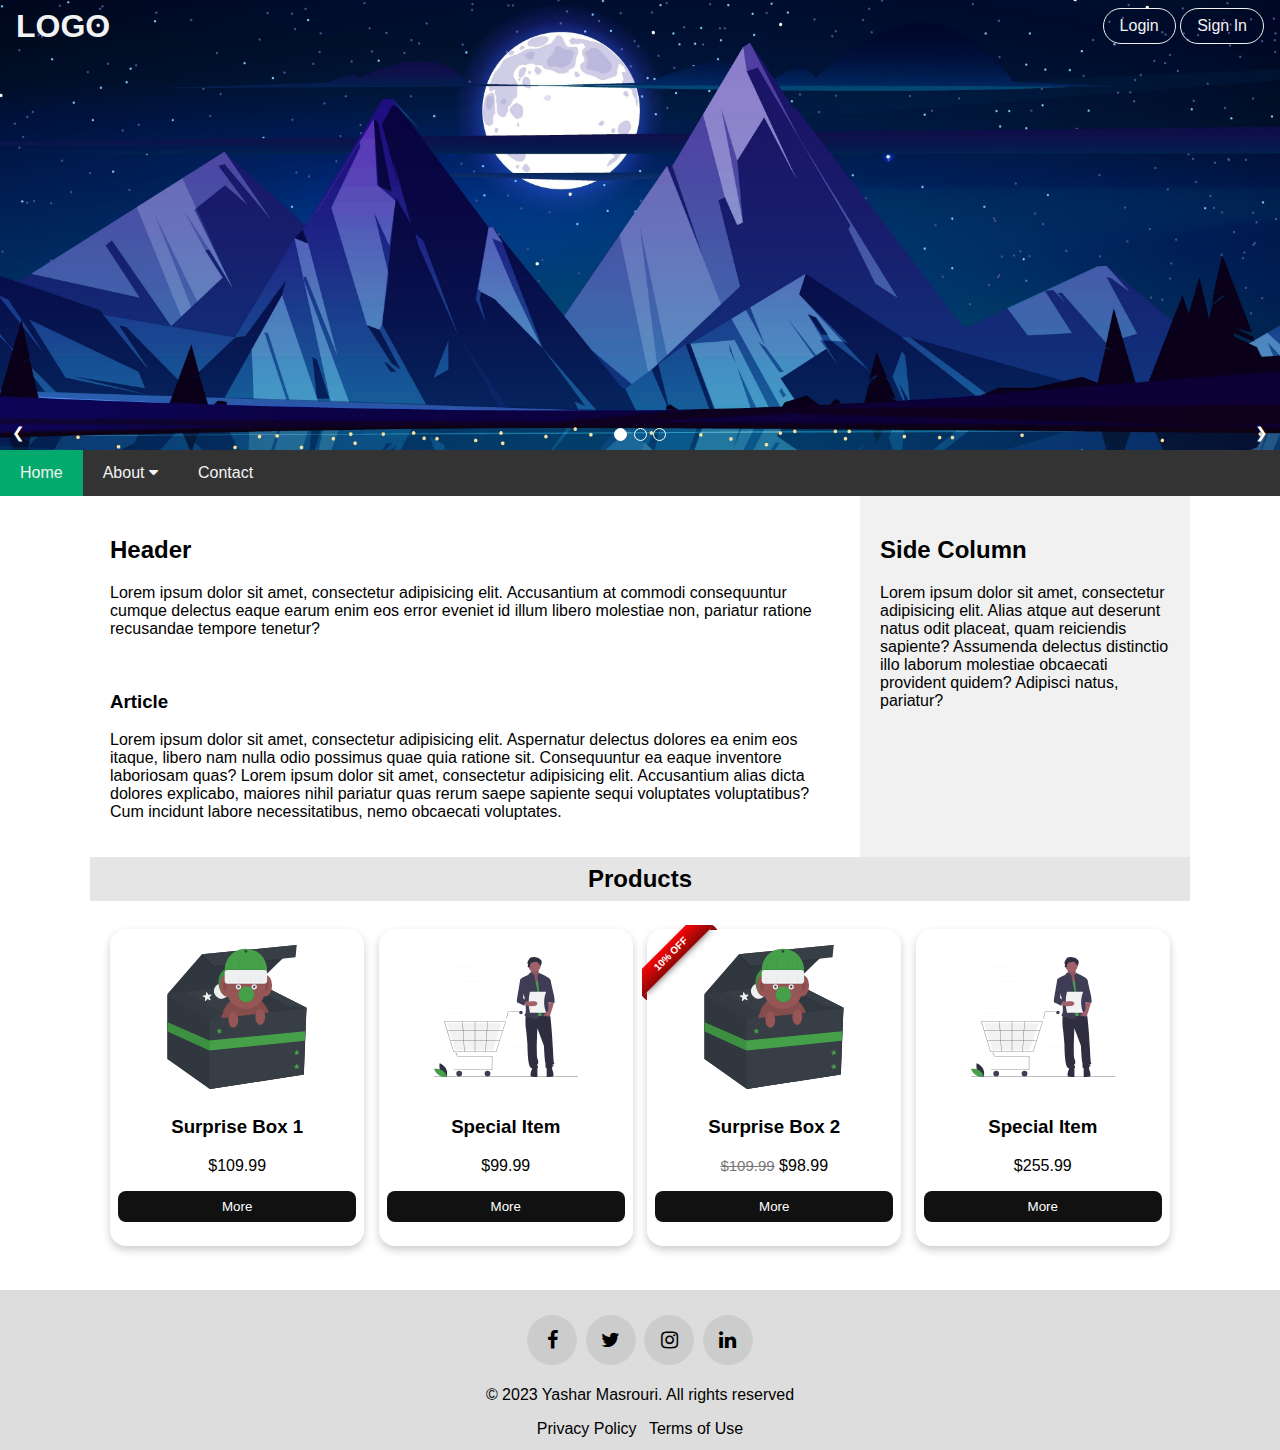
<file: index.html>
<!DOCTYPE html>
<html lang="en">
<head>
    <title>Home</title>
    <meta charset="UTF-8">
    <meta name="viewport" content="width=device-width, initial-scale=1">
    <link rel="stylesheet" href="main.css">
    <link rel="stylesheet" href="./styles/home.css">
    <link rel="stylesheet" href="https://cdnjs.cloudflare.com/ajax/libs/font-awesome/4.7.0/css/font-awesome.min.css">
    <script src="./scripts/main.js"></script>

</head>
<body class="preload">

<div class="backdrop" id="backdrop" onclick="closeBackdrop()">
    <div class="form-card" onclick="event.stopPropagation()">
        <label class="form-card-close-btn" onclick="closeBackdrop()"><i class="fa fa-close"></i></label>
        <div class="form-card-content" id="login-card">
            <h4>Welcome back!</h4>
            <form>
                <input type="text" placeholder="Username or Email" required>
                <input type="password" placeholder="Password" required>
                <div class="form-card-buttons">
                    <a href="#">Forgot password?</a>
                    <input type="submit" value="Login">
                </div>
            </form>
            <hr>
            <div class="form-card-signUp">
                <p>Don't have an account?</p>
                <button onclick="showSignIn()">Create account</button>
            </div>

        </div>
        <div class="form-card-content" id="signIn-card">
            <h4>Create account!</h4>
            <form>
                <input type="text" placeholder="Username" required>
                <input type="email" placeholder="Email" required>
                <input type="password" placeholder="Password" required>
                <input type="password" placeholder="Repeat password" required>
                <input type="submit" value="Create account">
            </form>
            <hr>
            <div class="form-card-signUp">
                <p>Already a user?</p>
                <button onclick="showLogin()">Login</button>
            </div>
        </div>
    </div>
</div>

<header class="main-header">
    <div class="main-header-bar">
        <h1>LOGO</h1>
        <div>
            <button class="header-bar-button" onclick="showLogin()">Login</button>
            <button class="header-bar-button" onclick="showSignIn()">Sign In</button>
        </div>
    </div>
    <div class="slideShow">
        <img class="slideShow-slide" src="./images/wallpaper/night.jpg" alt="night image">
        <img class="slideShow-slide" src="./images/wallpaper/pirate-ship.jpg" alt="ship image">
        <img class="slideShow-slide" src="./images/wallpaper/halloween.jpg" alt="halloween image">
        <div class="slideShow-buttons">
            <div class="slideShow-button-nav" onclick="plusDivs(-1)">&#10094;</div>
            <div class="slideShow-badges-container">
                <span class="slideShow-image-badge" onclick="currentDiv(1)"></span>
                <span class="slideShow-image-badge" onclick="currentDiv(2)"></span>
                <span class="slideShow-image-badge" onclick="currentDiv(3)"></span>
            </div>
            <div class="slideShow-button-nav" onclick="plusDivs(1)">&#10095;</div>
        </div>
    </div>
</header>

<nav class="navbar" role="navigation" id="mainNav">
    <a href="./index.html" class="active">Home</a>
    <div class="navbar-dropdown">
        <button class="navbar-dropdown-button" onclick="toggleDropdown()">About
            <i class="fa fa-caret-down"></i>
        </button>
        <div id="about-dropdown-content" class="navbar-dropdown-content">
            <a href="./pages/about.html#about-aboutUs">About Us</a>
            <a href="./pages/about.html#about-ourTeam">Our Team</a>
        </div>
    </div>
    <a href="./pages/contact.html">Contact</a>
    <a class="navbar-icon" onclick="navbarResponsive()"><i class="fa fa-bars"></i></a>
</nav>

<div class="main-section">
    <div class="row">
        <div class="main">
            <h2>Header</h2>
            <p>Lorem ipsum dolor sit amet, consectetur adipisicing elit. Accusantium at commodi consequuntur cumque
                delectus
                eaque earum enim eos error eveniet id illum libero molestiae non, pariatur ratione recusandae tempore
                tenetur?</p>
            <br>
            <h3>Article</h3>
            <p>Lorem ipsum dolor sit amet, consectetur adipisicing elit. Aspernatur delectus dolores ea enim eos itaque,
                libero nam nulla odio possimus quae quia ratione sit. Consequuntur ea eaque inventore laboriosam quas?
                Lorem ipsum dolor sit amet, consectetur adipisicing elit. Accusantium alias dicta dolores explicabo,
                maiores
                nihil pariatur quas rerum saepe sapiente sequi voluptates voluptatibus? Cum incidunt labore
                necessitatibus,
                nemo obcaecati voluptates.</p>
        </div>
        <aside class="side">
            <h2>Side Column</h2>
            <p>Lorem ipsum dolor sit amet, consectetur adipisicing elit. Alias atque aut deserunt natus odit placeat,
                quam
                reiciendis sapiente? Assumenda delectus distinctio illo laborum molestiae obcaecati provident quidem?
                Adipisci natus, pariatur?</p>
        </aside>
    </div>

    <div class="products">
        <h2 class="product-title">Products</h2>
        <div class="products-container">
            <div class="products-card">
                <img src="./images/undraw_xmas_surprise.svg" alt="Product Pic">
                <div>
                    <h3 class="title">Surprise Box 1</h3>
                    <p>$109.99</p>
                    <button class="button show-more">More</button>
                    <div class="card-backdrop">
                        <h4><a href="./pages/product.html">Product Info <i class="fa fa-info-circle"></i></a><span class="tooltip">Click for more info</span></h4>
                        <p class="product-description">Lorem ipsum dolor sit amet, consectetur adipisicing elit. Nulla officia quas quasi? Ab
                            adipisci cumque deserunt distinctio ea facere fugiat id, incidunt minima, natus
                            necessitatibus neque, nulla odit reprehenderit voluptatibus!

                            Lorem ipsum dolor sit amet, consectetur adipisicing elit. Nulla officia quas quasi? Ab
                            adipisci cumque deserunt distinctio ea facere fugiat id, incidunt minima, natus
                            necessitatibus neque, nulla odit reprehenderit voluptatibus!
                        </p>
                        <p class="product-price">$109.99</p>
                        <button class="button"><span><i class="fa fa-cart-plus"></i></span> Add to cart</button>
                    </div>
                </div>
            </div>
            <div class="products-card">
                <img src="./images/undraw_empty_cart.svg" alt="Product Pic">
                <div>
                    <h3 class="title">Special Item</h3>
                    <p>$99.99</p>
                    <button class="button show-more">More</button>
                    <div class="card-backdrop">
                        <h4><a href="./pages/product.html">Product Info <i class="fa fa-info-circle"></i></a><span class="tooltip">Click for more info</span></h4>
                        <p class="product-description">Lorem ipsum dolor sit amet, consectetur adipisicing elit. Nulla officia quas quasi? Ab
                            adipisci cumque deserunt distinctio ea facere fugiat id, incidunt minima, natus
                            necessitatibus neque, nulla odit reprehenderit voluptatibus!
                        </p>
                        <p class="product-price">$99.99</p>
                        <button class="button"><span><i class="fa fa-cart-plus"></i></span> Add to cart</button>
                    </div>
                </div>
            </div>
            <div class="products-card">
                <div class="ribbon"><span>10% off</span></div>
                <img src="./images/undraw_xmas_surprise.svg" alt="Product Pic">
                <div>
                    <h3 class="title">Surprise Box 2</h3>
                    <p><span class="old-price">$109.99</span> $98.99</p>
                    <button class="button show-more">More</button>
                    <div class="card-backdrop">
                        <h4><a href="./pages/product.html">Product Info <i class="fa fa-info-circle"></i></a><span class="tooltip">Click for more info</span></h4>
                        <p class="product-description">Lorem ipsum dolor sit amet, consectetur adipisicing elit. Nulla officia quas quasi? Ab
                            adipisci cumque deserunt distinctio ea facere fugiat id, incidunt minima, natus
                            necessitatibus neque, nulla odit reprehenderit voluptatibus!

                            Lorem ipsum dolor sit amet, consectetur adipisicing elit. Nulla officia quas quasi? Ab
                            adipisci cumque deserunt distinctio ea facere fugiat id, incidunt minima, natus
                            necessitatibus neque, nulla odit reprehenderit voluptatibus!
                        </p>
                        <p class="product-price">$98.99</p>
                        <button class="button"><span><i class="fa fa-cart-plus"></i></span> Add to cart</button>
                    </div>
                </div>
            </div>
            <div class="products-card">
                <img src="./images/undraw_empty_cart.svg" alt="Product Pic">
                <div>
                    <h3 class="title">Special Item</h3>
                    <p>$255.99</p>
                    <button class="button show-more">More</button>
                    <div class="card-backdrop">
                        <h4><a href="./pages/product.html">Product Info <i class="fa fa-info-circle"></i></a><span class="tooltip">Click for more info</span></h4>
                        <p class="product-description">Lorem ipsum dolor sit amet, consectetur adipisicing elit. Nulla officia quas quasi? Ab
                            adipisci cumque deserunt distinctio ea facere fugiat id, incidunt minima, natus
                            necessitatibus neque, nulla odit reprehenderit voluptatibus!

                            Lorem ipsum dolor sit amet, consectetur adipisicing elit. Nulla officia quas quasi? Ab
                            adipisci cumque deserunt distinctio ea facere fugiat id, incidunt minima, natus
                            necessitatibus neque, nulla odit reprehenderit voluptatibus!
                        </p>
                        <p class="product-price">$255.99</p>
                        <button class="button"><span><i class="fa fa-cart-plus"></i></span> Add to cart</button>
                    </div>
                </div>
            </div>
        </div>

    </div>

</div>

<footer class="footer">
    <div class="social-media-container">
        <a href="#" class="fa fa-facebook social-media-icon"></a>
        <a href="#" class="fa fa-twitter social-media-icon"></a>
        <a href="#" class="fa fa-instagram social-media-icon"></a>
        <a href="#" class="fa fa-linkedin social-media-icon"></a>
    </div>
    <p>© 2023 Yashar Masrouri. All rights reserved</p>
    <a class="footer-links" href="#">Privacy Policy</a>
    <a class="footer-links" href="#">Terms of Use</a>
</footer>

</body>
</html>
</file>
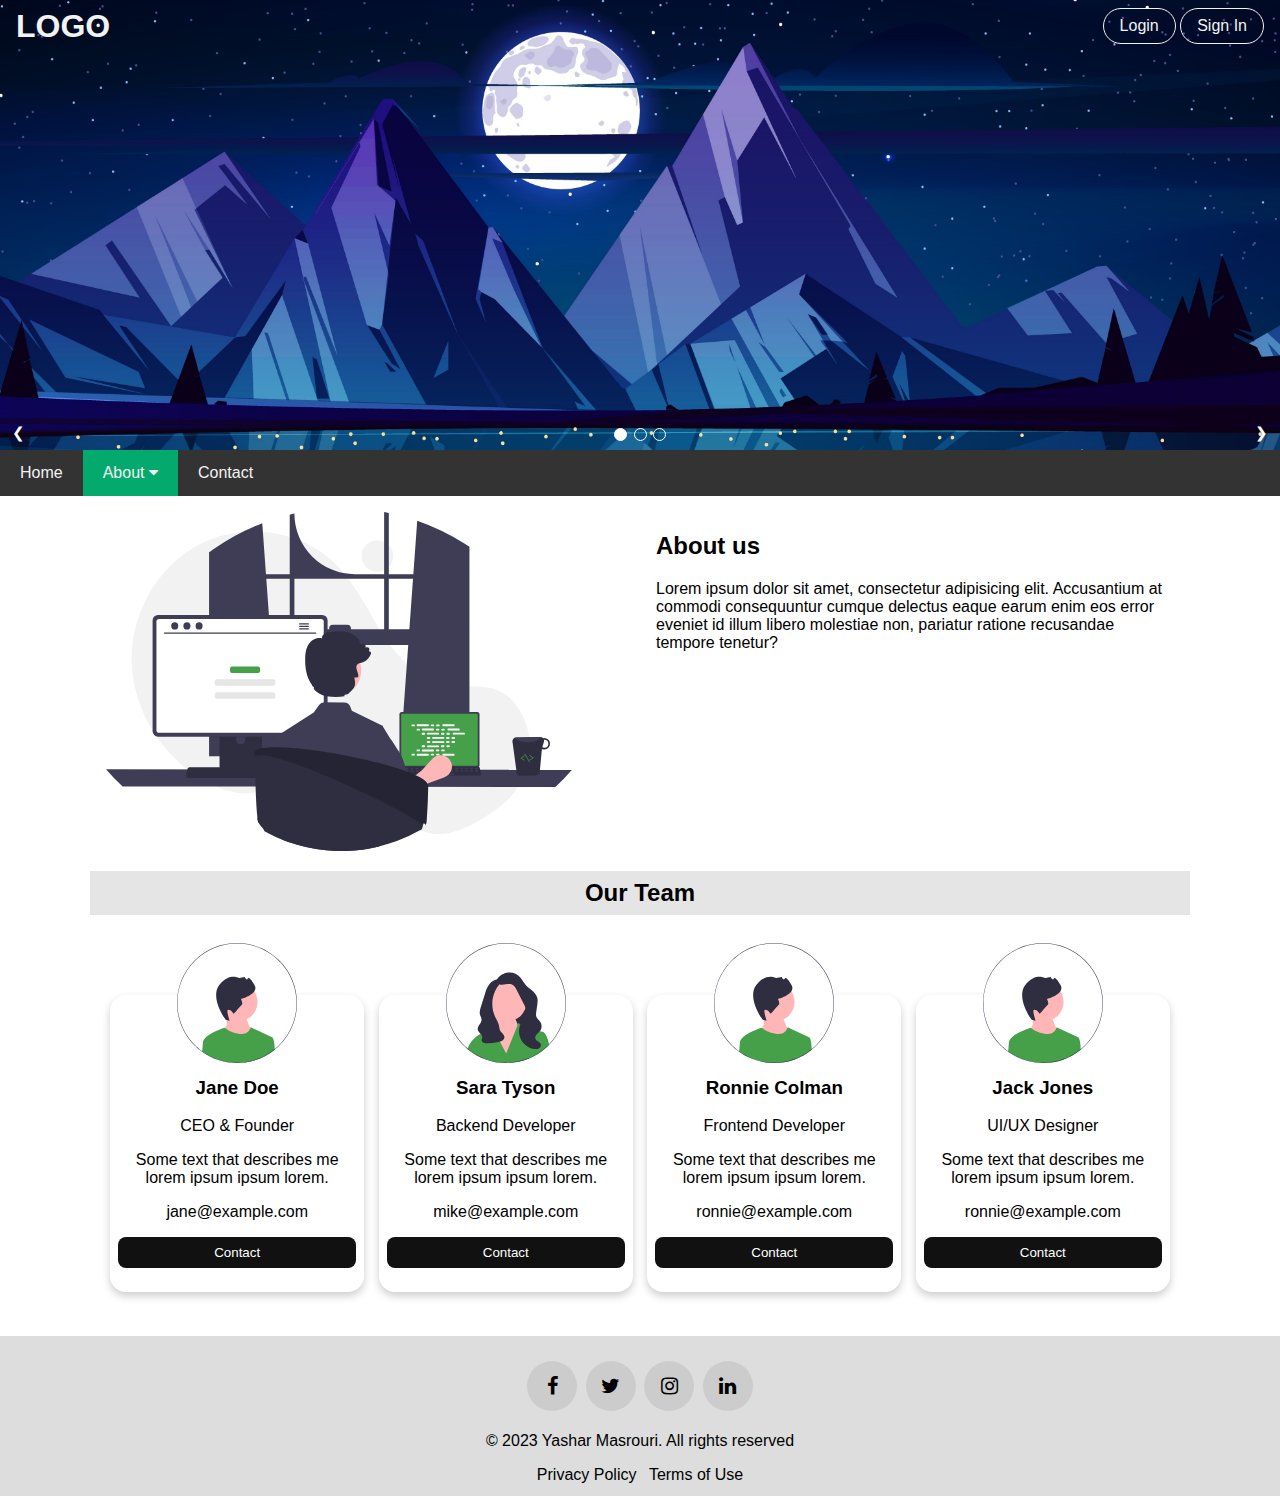
<file: pages/about.html>
<!DOCTYPE html>
<html lang="en">
<head>
    <title>About</title>
    <meta charset="UTF-8">
    <meta name="viewport" content="width=device-width, initial-scale=1">
    <link rel="stylesheet" href="./../main.css">
    <link rel="stylesheet" href="./../styles/about.css">
    <link rel="stylesheet" href="https://cdnjs.cloudflare.com/ajax/libs/font-awesome/4.7.0/css/font-awesome.min.css">
    <script src="./../scripts/main.js"></script>
</head>
<body class="preload">
<div class="backdrop" id="backdrop" onclick="closeBackdrop()">
    <div class="form-card" onclick="event.stopPropagation()">
        <label class="form-card-close-btn" onclick="closeBackdrop()"><i class="fa fa-close"></i></label>
        <div class="form-card-content" id="login-card">
            <h4>Welcome back!</h4>
            <form>
                <input type="text" placeholder="Username or Email" required>
                <input type="password" placeholder="Password" required>
                <div class="form-card-buttons">
                    <a href="#">Forgot password?</a>
                    <input type="submit" value="Login">
                </div>
            </form>
            <hr>
            <div class="form-card-signUp">
                <p>Don't have an account?</p>
                <button onclick="showSignIn()">Create account</button>
            </div>

        </div>
        <div class="form-card-content" id="signIn-card">
            <h4>Create account!</h4>
            <form>
                <input type="text" placeholder="Username" required>
                <input type="email" placeholder="Email" required>
                <input type="password" placeholder="Password" required>
                <input type="password" placeholder="Repeat password" required>
                <input type="submit" value="Create account">
            </form>
            <hr>
            <div class="form-card-signUp">
                <p>Already a user?</p>
                <button onclick="showLogin()">Login</button>
            </div>
        </div>
    </div>
</div>

<header class="main-header">
    <div class="main-header-bar">
        <h1>LOGO</h1>
        <div>
            <button class="header-bar-button" onclick="showLogin()">Login</button>
            <button class="header-bar-button" onclick="showSignIn()">Sign In</button>
        </div>
    </div>
    <div class="slideShow">
        <img class="slideShow-slide" src="./../images/wallpaper/night.jpg" alt="night image">
        <img class="slideShow-slide" src="./../images/wallpaper/pirate-ship.jpg" alt="ship image">
        <img class="slideShow-slide" src="./../images/wallpaper/halloween.jpg" alt="halloween image">
        <div class="slideShow-buttons">
            <div class="slideShow-button-nav" onclick="plusDivs(-1)">&#10094;</div>
            <div class="slideShow-badges-container">
                <span class="slideShow-image-badge" onclick="currentDiv(1)"></span>
                <span class="slideShow-image-badge" onclick="currentDiv(2)"></span>
                <span class="slideShow-image-badge" onclick="currentDiv(3)"></span>
            </div>
            <div class="slideShow-button-nav" onclick="plusDivs(1)">&#10095;</div>
        </div>
    </div>
</header>

<nav class="navbar" role="navigation" id="mainNav">
    <a href="./../index.html">Home</a>
    <div class="navbar-dropdown">
        <button class="navbar-dropdown-button active" onclick="toggleDropdown()">About
            <i class="fa fa-caret-down"></i>
        </button>
        <div id="about-dropdown-content" class="navbar-dropdown-content">
            <a href="#about-aboutUs" onclick="toggleDropdown(), navbarResponsive()">About Us</a>
            <a href="#about-ourTeam" onclick="toggleDropdown(), navbarResponsive()">Our Team</a>
        </div>
    </div>
    <a href="./contact.html">Contact</a>
    <a class="navbar-icon" onclick="navbarResponsive()"><i class="fa fa-bars"></i></a>
</nav>

<div class="main-section">

    <div class="container" id="about-aboutUs">
        <div class="image">
            <img src="./../images/undraw_programming.svg">
        </div>
        <div class="info">
            <h2>About us</h2>
            <p>Lorem ipsum dolor sit amet, consectetur adipisicing elit. Accusantium at commodi consequuntur cumque
                delectus eaque earum enim eos error eveniet id illum libero molestiae non, pariatur ratione recusandae
                tempore tenetur?</p>
        </div>
    </div>

    <div class="team" id="about-ourTeam">
        <h2 class="team-title">Our Team</h2>
        <div class="team-container">
            <div class="card">
                <img src="./../images/undraw_male_avatar.svg" alt="Jane">
                <div class="card-container">
                    <h3>Jane Doe</h3>
                    <p class="title">CEO & Founder</p>
                    <p>Some text that describes me lorem ipsum ipsum lorem.</p>
                    <p>jane@example.com</p>
                    <button class="button">Contact</button>
                </div>
            </div>
            <div class="card">
                <img src="./../images/undraw_female_avatar.svg" alt="Jane">
                <div class="card-container">
                    <h3>Sara Tyson</h3>
                    <p class="title">Backend Developer</p>
                    <p>Some text that describes me lorem ipsum ipsum lorem.</p>
                    <p>mike@example.com</p>
                    <button class="button">Contact</button>
                </div>
            </div>
            <div class="card">
                <img src="./../images/undraw_male_avatar.svg" alt="Jane">
                <div class="card-container">
                    <h3>Ronnie Colman</h3>
                    <p class="title">Frontend Developer</p>
                    <p>Some text that describes me lorem ipsum ipsum lorem.</p>
                    <p>ronnie@example.com</p>
                    <button class="button">Contact</button>
                </div>
            </div>
            <div class="card">
                <img src="./../images/undraw_male_avatar.svg" alt="Jane">
                <div class="card-container">
                    <h3>Jack Jones</h3>
                    <p class="title">UI/UX Designer</p>
                    <p>Some text that describes me lorem ipsum ipsum lorem.</p>
                    <p>ronnie@example.com</p>
                    <button class="button">Contact</button>
                </div>
            </div>
        </div>
    </div>

</div>

<footer class="footer">
    <div class="social-media-container">
        <a href="#" class="fa fa-facebook social-media-icon"></a>
        <a href="#" class="fa fa-twitter social-media-icon"></a>
        <a href="#" class="fa fa-instagram social-media-icon"></a>
        <a href="#" class="fa fa-linkedin social-media-icon"></a>
    </div>
    <p>© 2023 Yashar Masrouri. All rights reserved</p>
    <a class="footer-links" href="#">Privacy Policy</a>
    <a class="footer-links" href="#">Terms of Use</a>
</footer>
</body>
</html>
</file>
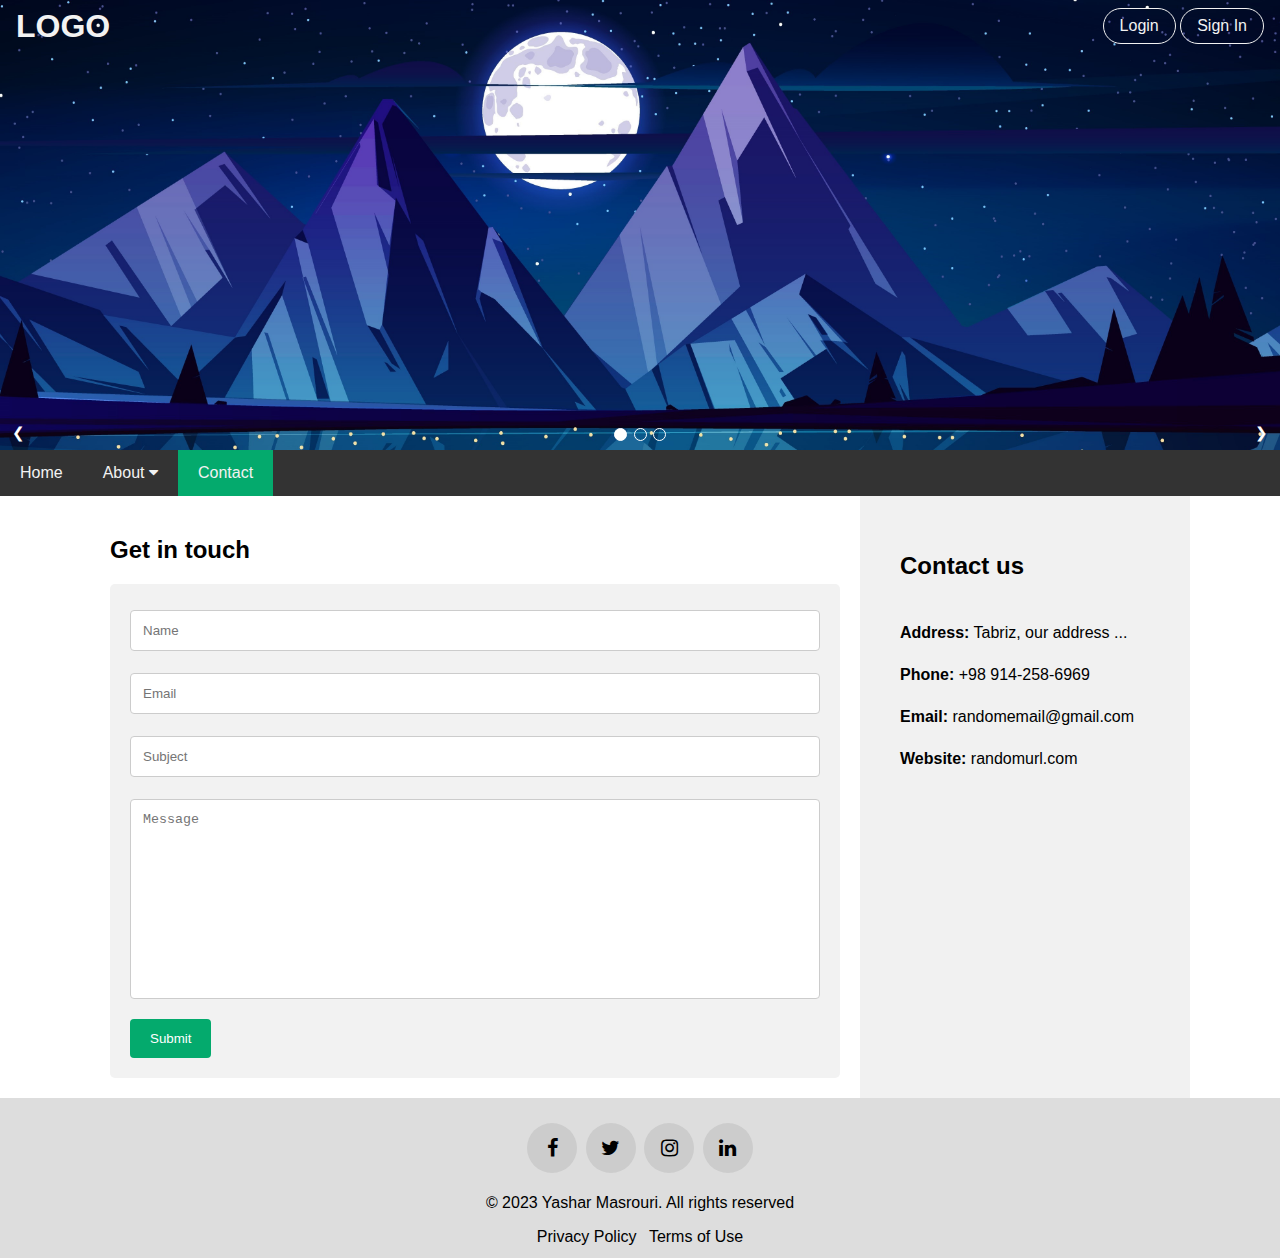
<file: pages/contact.html>
<!DOCTYPE html>
<html lang="en">
<head>
    <title>Contact</title>
    <meta charset="UTF-8">
    <meta name="viewport" content="width=device-width, initial-scale=1">
    <link rel="stylesheet" href="./../main.css">
    <link rel="stylesheet" href="./../styles/contact.css">
    <link rel="stylesheet" href="https://cdnjs.cloudflare.com/ajax/libs/font-awesome/4.7.0/css/font-awesome.min.css">
    <script src="./../scripts/main.js"></script>
</head>
<body class="preload">
<div class="backdrop" id="backdrop" onclick="closeBackdrop()">
    <div class="form-card" onclick="event.stopPropagation()">
        <label class="form-card-close-btn" onclick="closeBackdrop()"><i class="fa fa-close"></i></label>
        <div class="form-card-content" id="login-card">
            <h4>Welcome back!</h4>
            <form>
                <input type="text" placeholder="Username or Email" required>
                <input type="password" placeholder="Password" required>
                <div class="form-card-buttons">
                    <a href="#">Forgot password?</a>
                    <input type="submit" value="Login">
                </div>
            </form>
            <hr>
            <div class="form-card-signUp">
                <p>Don't have an account?</p>
                <button onclick="showSignIn()">Create account</button>
            </div>

        </div>
        <div class="form-card-content" id="signIn-card">
            <h4>Create account!</h4>
            <form>
                <input type="text" placeholder="Username" required>
                <input type="email" placeholder="Email" required>
                <input type="password" placeholder="Password" required>
                <input type="password" placeholder="Repeat password" required>
                <input type="submit" value="Create account">
            </form>
            <hr>
            <div class="form-card-signUp">
                <p>Already a user?</p>
                <button onclick="showLogin()">Login</button>
            </div>
        </div>
    </div>
</div>

<header class="main-header">
    <div class="main-header-bar">
        <h1>LOGO</h1>
        <div>
            <button class="header-bar-button" onclick="showLogin()">Login</button>
            <button class="header-bar-button" onclick="showSignIn()">Sign In</button>
        </div>
    </div>
    <div class="slideShow">
        <img class="slideShow-slide" src="./../images/wallpaper/night.jpg" alt="night image">
        <img class="slideShow-slide" src="./../images/wallpaper/pirate-ship.jpg" alt="ship image">
        <img class="slideShow-slide" src="./../images/wallpaper/halloween.jpg" alt="halloween image">
        <div class="slideShow-buttons">
            <div class="slideShow-button-nav" onclick="plusDivs(-1)">&#10094;</div>
            <div class="slideShow-badges-container">
                <span class="slideShow-image-badge" onclick="currentDiv(1)"></span>
                <span class="slideShow-image-badge" onclick="currentDiv(2)"></span>
                <span class="slideShow-image-badge" onclick="currentDiv(3)"></span>
            </div>
            <div class="slideShow-button-nav" onclick="plusDivs(1)">&#10095;</div>
        </div>
    </div>
</header>

<nav class="navbar" role="navigation" id="mainNav">
    <a href="./../index.html">Home</a>
    <div class="navbar-dropdown">
        <button class="navbar-dropdown-button" onclick="toggleDropdown()">About
            <i class="fa fa-caret-down"></i>
        </button>
        <div id="about-dropdown-content" class="navbar-dropdown-content">
            <a href="./about.html#about-aboutUs">About Us</a>
            <a href="./about.html#about-ourTeam">Our Team</a>
        </div>
    </div>
    <a href="./contact.html" class="active">Contact</a>
    <a class="navbar-icon" onclick="navbarResponsive()"><i class="fa fa-bars"></i></a>
</nav>

<div class="main-section">
    <div class="row">
        <div class="main">
            <h2>Get in touch</h2>
            <div class="container">
                <form>
                    <input type="text" id="name" name="name" placeholder="Name" required>
                    <input type="email" id="email" name="email" placeholder="Email" required>
                    <input type="text" id="subject" name="subject" placeholder="Subject" required>
                    <textarea id="message" name="message" placeholder="Message" style="height:200px"
                              required></textarea>
                    <input type="submit" value="Submit">
                </form>
            </div>
        </div>
        <aside class="side">
            <h2>Contact us</h2>
            <p><b>Address:</b> Tabriz, our address ...</p>
            <p><b>Phone:</b> +98 914-258-6969</p>
            <p><b>Email:</b> randomemail@gmail.com</p>
            <p><b>Website:</b> randomurl.com</p>
        </aside>
    </div>
</div>

<footer class="footer">
    <div class="social-media-container">
        <a href="#" class="fa fa-facebook social-media-icon"></a>
        <a href="#" class="fa fa-twitter social-media-icon"></a>
        <a href="#" class="fa fa-instagram social-media-icon"></a>
        <a href="#" class="fa fa-linkedin social-media-icon"></a>
    </div>
    <p>© 2023 Yashar Masrouri. All rights reserved</p>
    <a class="footer-links" href="#">Privacy Policy</a>
    <a class="footer-links" href="#">Terms of Use</a>
</footer>
</body>
</html>
</file>
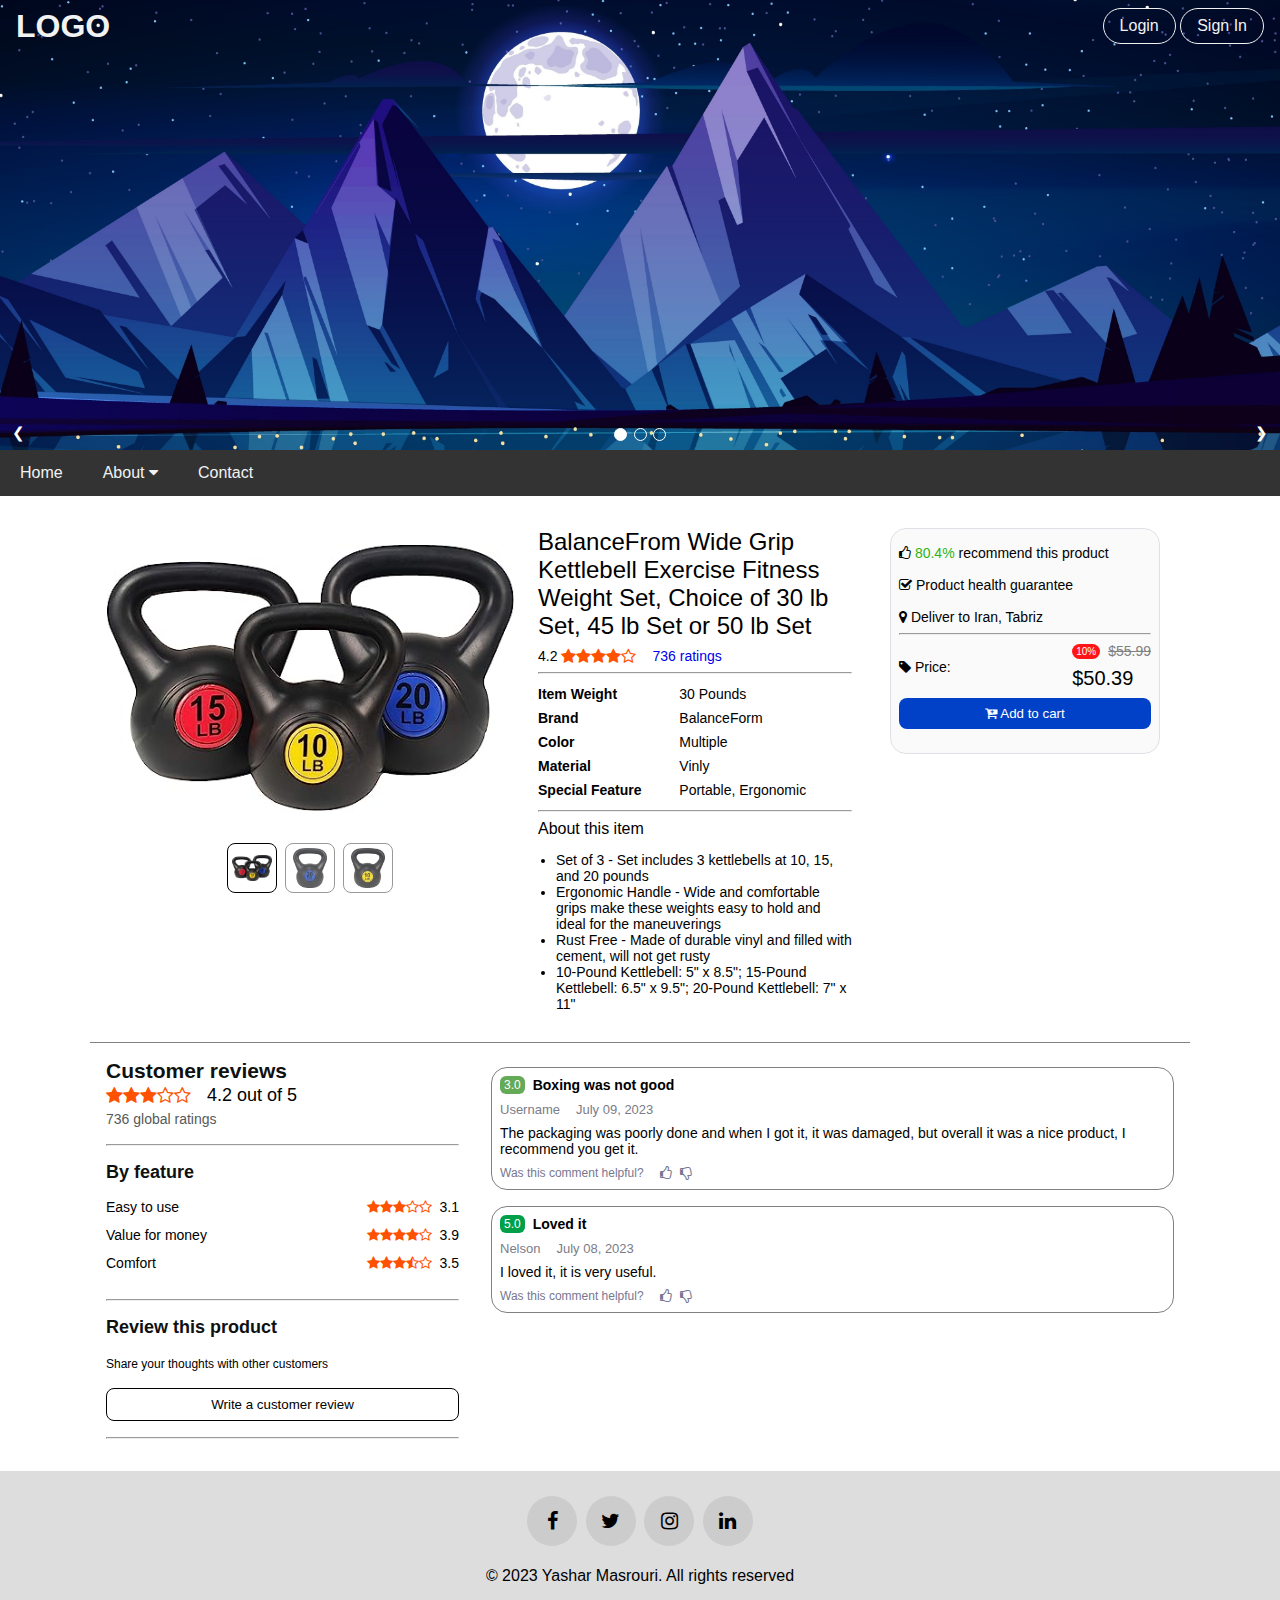
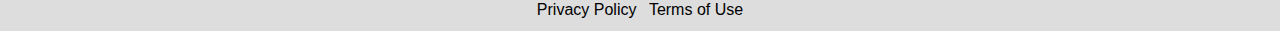
<file: pages/product.html>
<!DOCTYPE html>
<html lang="en">
<head>
    <title>Home</title>
    <meta charset="UTF-8">
    <meta name="viewport" content="width=device-width, initial-scale=1">
    <link rel="stylesheet" href="./../main.css">
    <link rel="stylesheet" href="./../styles/product.css">
    <link rel="stylesheet" href="https://cdnjs.cloudflare.com/ajax/libs/font-awesome/4.7.0/css/font-awesome.min.css">
    <script src="./../scripts/main.js"></script>
</head>
<body class="preload">
<div class="backdrop" id="backdrop" onclick="closeBackdrop()">
    <div class="form-card" onclick="event.stopPropagation()">
        <label class="form-card-close-btn" onclick="closeBackdrop()"><i class="fa fa-close"></i></label>
        <div class="form-card-content" id="login-card">
            <h4>Welcome back!</h4>
            <form>
                <input type="text" placeholder="Username or Email" required>
                <input type="password" placeholder="Password" required>
                <div class="form-card-buttons">
                    <a href="#">Forgot password?</a>
                    <input type="submit" value="Login">
                </div>
            </form>
            <hr>
            <div class="form-card-signUp">
                <p>Don't have an account?</p>
                <button onclick="showSignIn()">Create account</button>
            </div>

        </div>
        <div class="form-card-content" id="signIn-card">
            <h4>Create account!</h4>
            <form>
                <input type="text" placeholder="Username" required>
                <input type="email" placeholder="Email" required>
                <input type="password" placeholder="Password" required>
                <input type="password" placeholder="Repeat password" required>
                <input type="submit" value="Create account">
            </form>
            <hr>
            <div class="form-card-signUp">
                <p>Already a user?</p>
                <button onclick="showLogin()">Login</button>
            </div>
        </div>
    </div>
</div>

<header class="main-header">
    <div class="main-header-bar">
        <h1>LOGO</h1>
        <div>
            <button class="header-bar-button" onclick="showLogin()">Login</button>
            <button class="header-bar-button" onclick="showSignIn()">Sign In</button>
        </div>
    </div>
    <div class="slideShow">
        <img class="slideShow-slide" src="./../images/wallpaper/night.jpg" alt="night image">
        <img class="slideShow-slide" src="./../images/wallpaper/pirate-ship.jpg" alt="ship image">
        <img class="slideShow-slide" src="./../images/wallpaper/halloween.jpg" alt="halloween image">
        <div class="slideShow-buttons">
            <div class="slideShow-button-nav" onclick="plusDivs(-1)">&#10094;</div>
            <div class="slideShow-badges-container">
                <span class="slideShow-image-badge" onclick="currentDiv(1)"></span>
                <span class="slideShow-image-badge" onclick="currentDiv(2)"></span>
                <span class="slideShow-image-badge" onclick="currentDiv(3)"></span>
            </div>
            <div class="slideShow-button-nav" onclick="plusDivs(1)">&#10095;</div>
        </div>
    </div>
</header>

<nav class="navbar" role="navigation" id="mainNav">
    <a href="./../index.html">Home</a>
    <div class="navbar-dropdown">
        <button class="navbar-dropdown-button" onclick="toggleDropdown()">About
            <i class="fa fa-caret-down"></i>
        </button>
        <div id="about-dropdown-content" class="navbar-dropdown-content">
            <a href="./../pages/about.html#about-aboutUs">About Us</a>
            <a href="./../pages/about.html#about-ourTeam">Our Team</a>
        </div>
    </div>
    <a href="./../pages/contact.html">Contact</a>
    <a class="navbar-icon" onclick="navbarResponsive()"><i class="fa fa-bars"></i></a>
</nav>

<div class="main-section">
    <div class="product-info">
        <div class="product-info-pic">
            <div class="product-info-pics-slides">
                <img src="./../images/products/img1.jpg" class="product-info-pic-slide" alt="product image">
                <img src="./../images/products/img2.jpg" class="product-info-pic-slide" alt="product image">
                <img src="./../images/products/img3.jpg" class="product-info-pic-slide" alt="product image">
            </div>
            <div class="product-info-pic-badges">
                <img src="./../images/products/img1.jpg" class="product-info-pic-badge" alt="product image"
                     onclick="currentSlide(1)">
                <img src="./../images/products/img2.jpg" class="product-info-pic-badge" alt="product image"
                     onclick="currentSlide(2)">
                <img src="./../images/products/img3.jpg" class="product-info-pic-badge" alt="product image"
                     onclick="currentSlide(3)">
            </div>
        </div>
        <div class="product-info-details">
            <h2>BalanceFrom Wide Grip Kettlebell Exercise Fitness Weight Set,
                Choice of 30 lb Set, 45 lb Set or 50 lb Set</h2>
            <div class="product-info-details-rating">
                <span>4.2</span>
                <div>
                    <i class="fa fa-star"></i>
                    <i class="fa fa-star"></i>
                    <i class="fa fa-star"></i>
                    <i class="fa fa-star"></i>
                    <i class="fa fa-star-o"></i>
                </div>
                <a href="#product-reviews">736 ratings</a>
            </div>
            <hr>
            <div class="product-info-details-specifications">
                <table>
                    <tr>
                        <td>Item Weight</td>
                        <td>30 Pounds</td>
                    </tr>
                    <tr>
                        <td>Brand</td>
                        <td>BalanceForm</td>
                    </tr>
                    <tr>
                        <td>Color</td>
                        <td>Multiple</td>
                    </tr>
                    <tr>
                        <td>Material</td>
                        <td>Vinly</td>
                    </tr>
                    <tr>
                        <td>Special Feature</td>
                        <td>Portable, Ergonomic</td>
                    </tr>
                </table>
            </div>
            <hr>
            <div class="product-info-details-about">
                <h2>About this item</h2>
                <ul>
                    <li>Set of 3 - Set includes 3 kettlebells at 10, 15, and 20 pounds</li>
                    <li>Ergonomic Handle - Wide and comfortable grips make these weights easy to hold and ideal for the
                        maneuverings
                    </li>
                    <li>Rust Free - Made of durable vinyl and filled with cement, will not get rusty</li>
                    <li>10-Pound Kettlebell: 5" x 8.5"; 15-Pound Kettlebell: 6.5" x 9.5"; 20-Pound Kettlebell: 7" x
                        11"
                    </li>
                </ul>
            </div>
        </div>
        <div class="product-info-order">
            <div class="product-info-order-card">
                <p class="order-recommendation"><i class="fa fa-thumbs-o-up"></i> <span>80.4%</span> recommend this
                    product</p>
                <p class="order-guarantee"><i class="fa fa-check-square-o"></i> Product health guarantee</p>
                <p class="order-location"><i class="fa fa-map-marker"></i> Deliver to Iran, Tabriz</p>
                <hr>
                <div class="product-info-order-section">
                    <div class="product-info-order-price">
                        <p class="product-info-order-price-text"><i class="fa fa-tag"></i> Price: </p>
                        <div>
                            <p class="old-price-p"><span class="off-amount">10%</span> <span
                                    class="old-price">$55.99</span></p>
                            <p class="new-price">$50.39</p>
                        </div>
                    </div>
                    <button class="product-info-order-button"><span><i class="fa fa-cart-plus"></i></span> Add to cart
                    </button>

                </div>
            </div>
        </div>
    </div>
    <div class="product-reviews" id="product-reviews">
        <div class="product-reviews-card">
            <div class="product-review-customer">
                <h2>Customer reviews</h2>
                <div class="product-review-customer-rating">
                    <div>
                        <i class="fa fa-star"></i>
                        <i class="fa fa-star"></i>
                        <i class="fa fa-star"></i>
                        <i class="fa fa-star-o"></i>
                        <i class="fa fa-star-o"></i>
                    </div>
                    <span>4.2 out of 5</span>
                </div>
                <span class="product-review-customer-count">736 global ratings</span>
            </div>
            <hr>
            <div class="product-review-features">
                <h4 class="product-review-features-title">By feature</h4>
                <div class="product-review-feature">
                    <span class="product-review-feature-title">Easy to use</span>
                    <div>
                        <i class="fa fa-star"></i>
                        <i class="fa fa-star"></i>
                        <i class="fa fa-star"></i>
                        <i class="fa fa-star-o"></i>
                        <i class="fa fa-star-o"></i>
                        <span>3.1</span>
                    </div>
                </div>
                <div class="product-review-feature">
                    <span class="product-review-feature-title">Value for money</span>
                    <div>
                        <i class="fa fa-star"></i>
                        <i class="fa fa-star"></i>
                        <i class="fa fa-star"></i>
                        <i class="fa fa-star"></i>
                        <i class="fa fa-star-o"></i>
                        <span>3.9</span>
                    </div>
                </div>
                <div class="product-review-feature">
                    <span class="product-review-feature-title">Comfort</span>
                    <div>
                        <i class="fa fa-star"></i>
                        <i class="fa fa-star"></i>
                        <i class="fa fa-star"></i>
                        <i class="fa fa-star-half-o"></i>
                        <i class="fa fa-star-o"></i>
                        <span>3.5</span>
                    </div>
                </div>
            </div>
            <hr>
            <div class="product-review-add">
                <h4 class="product-review-add-title">Review this product</h4>
                <span class="product-review-add-text">Share your thoughts with other customers</span>
                <button class="product-review-add-button">Write a customer review</button>
            </div>
            <hr>
        </div>
        <div class="product-reviews-comments">
            <div class="product-review-comment">
                <div class="comment-rating">
                    <span class="comment-rating-point comment-rating-average">3.0</span>
                    <span class="comment-rating-text">Boxing was not good</span>
                </div>
                <div class="comment-profile">
                    <span>Username</span>
                    <span>July 09, 2023</span>
                </div>
                <div class="comment-text">
                    <p>The packaging was poorly done and when I got it, it was damaged,
                        but overall it was a nice product, I recommend you get it.
                    </p>
                </div>
                <div class="comment-like">
                    <span class="comment-like-text">Was this comment helpful?</span>
                    <span class="comment-like-button thumbs-up"><i class="fa fa-thumbs-o-up"></i></span>
                    <span class="comment-like-button thumbs-down"><i class="fa fa-thumbs-o-down"></i></span>

                </div>
            </div>
            <div class="product-review-comment">
                <div class="comment-rating">
                    <span class="comment-rating-point comment-rating-good">5.0</span>
                    <span class="comment-rating-text">Loved it</span>
                </div>
                <div class="comment-profile">
                    <span>Nelson</span>
                    <span>July 08, 2023</span>
                </div>
                <div class="comment-text">
                    <p>I loved it, it is very useful.</p>
                </div>
                <div class="comment-like">
                    <span class="comment-like-text">Was this comment helpful?</span>
                    <span class="comment-like-button thumbs-up"><i class="fa fa-thumbs-o-up"></i></span>
                    <span class="comment-like-button thumbs-down"><i class="fa fa-thumbs-o-down"></i></span>

                </div>
            </div>
        </div>
    </div>
</div>

<footer class="footer">
    <div class="social-media-container">
        <a href="#" class="fa fa-facebook social-media-icon"></a>
        <a href="#" class="fa fa-twitter social-media-icon"></a>
        <a href="#" class="fa fa-instagram social-media-icon"></a>
        <a href="#" class="fa fa-linkedin social-media-icon"></a>
    </div>
    <p>© 2023 Yashar Masrouri. All rights reserved</p>
    <a class="footer-links" href="#">Privacy Policy</a>
    <a class="footer-links" href="#">Terms of Use</a>
</footer>

</body>
</html>
</file>
<file: main.css>
* {
  box-sizing: border-box;
}

html {
  scroll-padding-top: 45px; /* height of sticky header */
}

body {
  font-family: Arial, Helvetica, sans-serif;
  margin: 0;
  padding: 0;
}

body.preload * {
  animation-duration: 0s !important;
  -webkit-animation-duration: 0s !important;
  transition: background-color 0s, opacity 0s, color 0s, width 0s, height 0s, padding 0s, margin 0s !important;
}

.backdrop {
  position: fixed;
  width: 100%;
  height: 100%;
  background: rgba(0, 0, 0, 0.35);
  z-index: 6;
  display: flex;
  flex-flow: row nowrap;
  justify-content: center;
  align-items: center;
  visibility: hidden;
}
.backdrop .form-card {
  width: 400px;
  background: white;
  border: none;
  border-radius: 25px;
  position: relative;
}
.backdrop .form-card .form-card-close-btn {
  position: absolute;
  top: 16px;
  right: 20px;
}
.backdrop .form-card .form-card-close-btn:hover {
  cursor: pointer;
  color: #d70606;
}
.backdrop .form-card .form-card-content {
  padding: 32px;
}
.backdrop .form-card .form-card-content h4 {
  margin: 0 0 16px;
}
.backdrop .form-card .form-card-content input[type=text], .backdrop .form-card .form-card-content input[type=password], .backdrop .form-card .form-card-content input[type=email] {
  width: 100%;
  padding: 12px;
  border: 1px solid #ccc;
  border-radius: 4px;
  box-sizing: border-box;
  margin-top: 6px;
  margin-bottom: 16px;
  resize: vertical;
  outline: none;
}
.backdrop .form-card .form-card-content input[type=text]:focus, .backdrop .form-card .form-card-content input[type=password]:focus, .backdrop .form-card .form-card-content input[type=email]:focus {
  border: 1px #666 solid;
}
.backdrop .form-card .form-card-content input[type=submit] {
  background-color: #04AA6D;
  color: white;
  padding: 12px 20px;
  border: none;
  border-radius: 4px;
  cursor: pointer;
  font-size: 15px;
}
.backdrop .form-card .form-card-content input[type=submit]:hover {
  background-color: #048d5c;
}
.backdrop .form-card .form-card-content .form-card-buttons {
  display: flex;
  flex-flow: row wrap;
  align-items: center;
  justify-content: space-between;
}
.backdrop .form-card .form-card-content a {
  text-decoration: none;
  font-size: 15px;
}
.backdrop .form-card .form-card-content hr {
  margin: 16px 0 8px;
}
.backdrop .form-card .form-card-content .form-card-signUp {
  display: flex;
  flex-flow: row wrap;
  align-items: center;
  justify-content: center;
  margin-top: 16px;
}
.backdrop .form-card .form-card-content .form-card-signUp p {
  font-size: 13px;
}
.backdrop .form-card .form-card-content .form-card-signUp button {
  padding: 8px;
  border-radius: 25px;
  border: 1px solid;
  width: 100%;
  cursor: pointer;
  background: transparent;
  font-size: 14px;
}
.backdrop #login-card {
  display: none;
}
.backdrop #signIn-card input[type=submit] {
  margin-top: 6px;
  width: 100%;
}

.main-header {
  position: relative;
  width: 100%;
  height: 50vh;
  background-color: black;
}
.main-header .main-header-bar {
  position: absolute;
  width: 100%;
  top: 0;
  z-index: 1;
  display: flex;
  flex-flow: row nowrap;
  justify-content: space-between;
  padding: 8px 16px 0;
}
.main-header .main-header-bar h1 {
  margin: 0;
  color: #f2f2f2;
}
.main-header .main-header-bar div .header-bar-button {
  background: transparent;
  color: #f2f2f2;
  border: 1px solid #f2f2f2;
  border-radius: 25px;
  padding: 8px 16px;
  font: inherit;
}
.main-header .main-header-bar div .header-bar-button:hover {
  background: #f2f2f2;
  color: black;
  cursor: pointer;
}
.main-header .slideShow {
  width: 100%;
  height: 100%;
  position: relative;
}
.main-header .slideShow .slideShow-slide {
  width: 0;
  height: 0;
  object-fit: cover;
  position: absolute;
  top: 0;
  animation: 1s hide ease-in-out;
}
.main-header .slideShow .slide-visible {
  width: 100%;
  height: 100%;
  right: 0;
  animation: 1s slide ease-in-out;
}
@keyframes slide {
  0% {
    width: 0;
    height: 100%;
    right: 0;
  }
  100% {
    width: 100%;
    height: 100%;
    right: 0;
  }
}
@keyframes hide {
  0% {
    width: 100%;
    height: 100%;
    left: 0;
  }
  100% {
    width: 0;
    height: 100%;
    left: 0;
  }
}
.main-header .slideShow .slideShow-buttons {
  width: 100%;
  position: absolute;
  bottom: 0;
  padding: 0 4px 8px;
  display: flex;
  flex-flow: row nowrap;
  justify-content: space-between;
}
.main-header .slideShow .slideShow-buttons .slideShow-button-nav {
  display: inline-block;
  padding: 0 8px;
  color: white;
  font-size: 15px;
}
.main-header .slideShow .slideShow-buttons .slideShow-button-nav:hover {
  cursor: pointer;
  color: #a2a2a2;
}
.main-header .slideShow .slideShow-buttons .slideShow-badges-container {
  height: 13px;
  margin: auto 0;
}
.main-header .slideShow .slideShow-buttons .slideShow-image-badge {
  display: inline-block;
  width: 13px;
  height: 13px;
  border: 1px solid white;
  border-radius: 100%;
  margin: 0 1px;
}
.main-header .slideShow .slideShow-buttons .slideShow-image-badge:hover {
  cursor: pointer;
  background: white;
}
.main-header .slideShow .slideShow-buttons .slideShow-image-badge.active {
  background: white;
}

.navbar {
  background-color: #333;
  position: sticky;
  position: -webkit-sticky;
  top: 0;
  display: flex;
  flex-flow: row;
  z-index: 4;
}
.navbar a {
  display: inline-block;
  color: #f2f2f2;
  text-align: center;
  padding: 14px 20px;
  text-decoration: none;
  transition: all 0.2s ease-in-out;
}
.navbar .active {
  background-color: #04AA6D;
  color: #f2f2f2;
}
.navbar a:hover {
  background-color: #ddd;
  color: black;
}
.navbar .navbar-icon {
  display: none;
}
.navbar .navbar-dropdown {
  display: inline-block;
  position: relative;
}
.navbar .navbar-dropdown .navbar-dropdown-button {
  font-size: 16px;
  border: none;
  font-family: inherit;
  height: 100%;
  display: inline-block;
  color: #f2f2f2;
  padding: 14px 20px;
  text-decoration: none;
  background: inherit;
  width: 100%;
  text-align: left;
  transition: all 0.2s ease-in-out;
}
.navbar .navbar-dropdown .navbar-dropdown-button:hover {
  background-color: #ddd;
  color: black;
  cursor: pointer;
}
.navbar .navbar-dropdown .navbar-dropdown-button.active {
  background: #04AA6D;
  color: #f2f2f2;
}
.navbar .navbar-dropdown .navbar-dropdown-button.active:hover {
  background: #ddd;
  color: black;
}
.navbar .navbar-dropdown-content {
  display: none;
  position: absolute;
  background-color: #f9f9f9;
  box-shadow: 0px 8px 16px 0px rgba(0, 0, 0, 0.2);
  z-index: 1;
  width: fit-content;
}
.navbar .navbar-dropdown-content a {
  float: none;
  color: black;
  padding: 14px 36px;
  text-decoration: none;
  display: block;
  text-align: left;
  white-space: nowrap;
}
.navbar .navbar-dropdown-content a:hover {
  background-color: #ddd;
}
.navbar .dropdown-visible {
  display: block;
}
.navbar .navbar-dropdown-content {
  animation: growDown 300ms ease-in-out both;
  transform-origin: top center;
}

@keyframes growDown {
  0% {
    transform: scaleY(0);
  }
  80% {
    transform: scaleY(1.1);
  }
  100% {
    transform: scaleY(1);
  }
}
.main-section {
  max-width: 1100px;
  margin: auto;
}

.row {
  display: flex;
  flex-wrap: wrap;
}
.row .main {
  flex: 70%;
  background-color: white;
  padding: 20px;
}
.row .side {
  flex: 30%;
  background-color: #f1f1f1;
  padding: 20px;
}

.footer {
  padding: 12px;
  text-align: center;
  background: #ddd;
}
.footer a {
  text-decoration: none;
  color: black;
  padding: 4px;
}
.footer .footer-links:hover {
  color: #2b2b2b;
}
.footer .social-media-container {
  margin-top: 8px;
}
.footer .social-media-container .social-media-icon {
  background-color: #cccccc;
  padding: 15px;
  font-size: 20px;
  width: 50px;
  text-align: center;
  text-decoration: none;
  margin: 5px 2px;
  border-radius: 50%;
}
.footer .social-media-container .fa-facebook:hover {
  color: #0041c7;
}
.footer .social-media-container .fa-twitter:hover {
  color: #55ACEE;
}
.footer .social-media-container .fa-linkedin:hover {
  color: #007bb5;
}
.footer .social-media-container .fa-instagram:hover {
  color: #bb0000;
}

@media screen and (max-width: 600px) {
  .row .main,
  .row .side {
    float: none;
    flex: 100%;
  }
  .navbar {
    justify-content: space-between;
  }
  .navbar a:not(:first-child), .navbar .navbar-dropdown {
    display: none;
  }
  .navbar a.navbar-icon {
    align-self: flex-end;
    display: block;
  }
  .navbar.responsive {
    flex-flow: column;
  }
  .navbar.responsive .navbar-icon {
    position: absolute;
    right: 0;
    top: 0;
  }
  .navbar.responsive a, .navbar.responsive .navbar-dropdown {
    display: inline-block;
    text-align: left;
  }
  .navbar.responsive a a, .navbar.responsive .navbar-dropdown a {
    display: block;
  }
  .navbar.responsive .navbar-dropdown .navbar-dropdown-content {
    position: relative;
    width: 100%;
  }
  .backdrop .form-card {
    width: 80%;
  }
}
@media screen and (max-width: 400px) {
  .backdrop .form-card .form-card-content .form-card-buttons {
    flex-flow: column wrap;
  }
  .backdrop .form-card .form-card-content .form-card-buttons a {
    margin-bottom: 16px;
  }
  .backdrop .form-card .form-card-content .form-card-buttons input[type=submit] {
    width: 100%;
  }
}

/*# sourceMappingURL=main.css.map */
</file>
<file: styles/home.css>
.products {
  padding: 0 20px 20px;
}
.products .product-title {
  text-align: center;
  padding: 8px;
  background-color: #e5e5e5;
  margin-left: -20px;
  margin-right: -20px;
  margin-top: 0;
}

.products-container {
  display: flex;
  flex-wrap: wrap;
  justify-content: space-between;
  padding-bottom: 16px;
}
.products-container .products-card {
  width: 24%;
  margin: 8px 0;
  box-shadow: 0 4px 8px 0 rgba(0, 0, 0, 0.2);
  padding: 8px;
  display: flex;
  flex-flow: column;
  justify-content: space-between;
  border-radius: 16px;
  position: relative;
}
.products-container .products-card div {
  text-align: center;
}
.products-container .products-card img {
  width: 160px;
  height: 160px;
  margin: 0 auto;
  padding: 8px;
}
.products-container .products-card .button {
  border: none;
  outline: 0;
  display: inline-block;
  padding: 8px;
  color: white;
  background-color: #111;
  text-align: center;
  cursor: pointer;
  width: 100%;
  border-radius: 8px;
  margin: 0 0 16px;
}
.products-container .products-card .button:hover {
  background-color: #555;
}
.products-container .old-price {
  text-decoration: line-through;
  color: #797979;
  font-size: 15px;
}
.products-container .show-more:hover + .card-backdrop {
  visibility: visible;
  height: 20%;
}
.products-container .card-backdrop {
  z-index: 3;
  background-color: rgba(0, 0, 0, 0.95);
  position: absolute;
  bottom: 0;
  left: 0;
  width: 100%;
  height: 20%;
  border-radius: 16px;
  padding: 8px;
  color: white;
  visibility: hidden;
}
.products-container .card-backdrop h4 {
  visibility: hidden;
  opacity: 0;
  position: relative;
}
.products-container .card-backdrop h4 .tooltip {
  visibility: hidden;
  width: 120px;
  background-color: #555;
  color: #fff;
  font-size: 11px;
  text-align: center;
  border-radius: 6px;
  padding: 5px 0;
  position: absolute;
  z-index: 1;
  bottom: 150%;
  left: 50%;
  margin-left: -60px;
  opacity: 0;
  transition: opacity 1s;
}
.products-container .card-backdrop h4 .tooltip::after {
  content: "";
  position: absolute;
  top: 100%;
  left: 50%;
  margin-left: -5px;
  border-width: 5px;
  border-style: solid;
  border-color: #555 transparent transparent transparent;
}
.products-container .card-backdrop h4:hover .tooltip {
  animation: 1.1s show-tooltip ease-in-out;
  visibility: visible;
  opacity: 1;
}
@keyframes show-tooltip {
  0% {
    visibility: hidden;
    opacity: 0;
  }
  60% {
    visibility: visible;
    opacity: 0;
  }
  100% {
    visibility: visible;
    opacity: 1;
  }
}
.products-container .card-backdrop h4 a {
  text-decoration: none;
  color: white;
}
.products-container .card-backdrop h4:hover a {
  color: #e0e0e0;
}
.products-container .card-backdrop .product-price {
  text-align: center;
  color: #1bde1b;
  opacity: 0;
}
.products-container .card-backdrop .product-description {
  height: 0;
  overflow-y: auto;
  /* width */
  /* Track */
  /* Handle */
  /* Handle on hover */
}
.products-container .card-backdrop .product-description::-webkit-scrollbar {
  width: 5px;
}
.products-container .card-backdrop .product-description::-webkit-scrollbar-track {
  background: transparent;
}
.products-container .card-backdrop .product-description::-webkit-scrollbar-thumb {
  background: #888;
}
.products-container .card-backdrop .product-description::-webkit-scrollbar-thumb:hover {
  background: #6e6e6e;
}
.products-container .card-backdrop .button {
  opacity: 0;
  visibility: hidden;
  background-color: #0041c7;
}
.products-container .card-backdrop .button:hover {
  background-color: #004ae0;
}
.products-container .card-backdrop:hover {
  visibility: visible;
  height: 100%;
  animation: 1s show-more ease-in-out;
}
.products-container .card-backdrop:hover .button, .products-container .card-backdrop:hover .product-price, .products-container .card-backdrop:hover h4 {
  opacity: 1;
  visibility: visible;
  animation: 1s fade-in ease-in-out;
}
.products-container .card-backdrop:hover .product-description {
  height: 141.5px;
  animation: 1s expand-text ease-in-out;
}
@keyframes show-more {
  0% {
    height: 20%;
  }
  100% {
    height: 100%;
  }
}
@keyframes fade-in {
  0% {
    opacity: 0;
    visibility: hidden;
  }
  70% {
    opacity: 0;
    visibility: visible;
  }
  100% {
    opacity: 1;
  }
}
@keyframes expand-text {
  0% {
    height: 0;
  }
  10% {
    height: 0;
  }
  100% {
    height: 141.5px;
  }
}

.ribbon {
  position: absolute;
  left: -5px;
  top: -4px;
  z-index: 1;
  overflow: hidden;
  width: 75px;
  height: 75px;
  text-align: right;
}
.ribbon span {
  font-size: 10px;
  font-weight: bold;
  color: #FFF;
  text-transform: uppercase;
  text-align: center;
  line-height: 20px;
  transform: rotate(-45deg);
  -webkit-transform: rotate(-45deg);
  width: 100px;
  display: block;
  background: #79A70A;
  background: linear-gradient(#F70505 0%, #8F0808 100%);
  box-shadow: 0 3px 10px -5px rgb(0, 0, 0);
  position: absolute;
  top: 19px;
  left: -21px;
}
.ribbon span::before {
  content: "";
  position: absolute;
  left: 0px;
  top: 100%;
  z-index: -1;
  border-left: 3px solid #8F0808;
  border-right: 3px solid transparent;
  border-bottom: 3px solid transparent;
  border-top: 3px solid #8F0808;
}
.ribbon span::after {
  content: "";
  position: absolute;
  right: 0px;
  top: 100%;
  z-index: -1;
  border-left: 3px solid transparent;
  border-right: 3px solid #8F0808;
  border-bottom: 3px solid transparent;
  border-top: 3px solid #8F0808;
}

@media screen and (max-width: 800px) {
  .products-container .products-card {
    float: none;
    width: 32%;
  }
}
@media screen and (max-width: 600px) {
  .products-container .products-card {
    float: none;
    width: 49%;
  }
}
@media screen and (max-width: 400px) {
  .products-container .products-card {
    float: none;
    width: 100%;
  }
}

/*# sourceMappingURL=home.css.map */
</file>
<file: styles/about.css>
.team {
  padding: 0 20px 20px;
}
.team .team-title {
  text-align: center;
  padding: 8px;
  background-color: #e5e5e5;
  margin-left: -20px;
  margin-right: -20px;
  margin-top: 0;
}

.container {
  display: flex;
  flex-wrap: wrap;
}
.container div {
  display: block;
  flex: 50%;
  padding: 16px;
}
.container div img {
  width: 90%;
}

.team-container {
  display: flex;
  flex-wrap: wrap;
  justify-content: space-between;
  padding-bottom: 16px;
}
.team-container .card {
  width: 24%;
  margin: 8px 0;
  box-shadow: 0 4px 8px 0 rgba(0, 0, 0, 0.2);
  padding: 8px;
  display: flex;
  flex-flow: column;
  justify-content: space-between;
  border-radius: 16px;
  margin-top: 60px;
}
.team-container .card div {
  text-align: center;
}
.team-container .card img {
  width: 160px;
  height: 160px;
  margin: 0 auto;
  padding: 8px;
}
.team-container .card .button {
  border: none;
  outline: 0;
  display: inline-block;
  padding: 8px;
  color: white;
  background-color: #111;
  text-align: center;
  cursor: pointer;
  width: 100%;
  border-radius: 8px;
  margin: 0 0 16px;
}
.team-container .card .button:hover {
  background-color: #555;
}
.team-container .card img {
  height: 120px;
  width: 120px;
  transform: translateY(-50%);
  margin: 0 auto -65px;
  background-color: white;
  padding: 0;
}

@media screen and (max-width: 600px) {
  .container div {
    float: none;
    flex: 100%;
  }
}
@media screen and (max-width: 800px) {
  .team-container .card {
    float: none;
    width: 32%;
  }
}
@media screen and (max-width: 600px) {
  .team-container .card {
    float: none;
    width: 49%;
  }
}
@media screen and (max-width: 400px) {
  .team-container .card {
    float: none;
    width: 100%;
  }
}

/*# sourceMappingURL=about.css.map */
</file>
<file: styles/contact.css>
input[type=text], textarea, input[type=email] {
  width: 100%;
  padding: 12px;
  border: 1px solid #ccc;
  border-radius: 4px;
  box-sizing: border-box;
  margin-top: 6px;
  margin-bottom: 16px;
  resize: vertical;
  outline: none;
}
input[type=text]:focus, textarea:focus, input[type=email]:focus {
  border: 1px #666 solid;
}

textarea {
  resize: none;
}

input[type=submit] {
  background-color: #04AA6D;
  color: white;
  padding: 12px 20px;
  border: none;
  border-radius: 4px;
  cursor: pointer;
}
input[type=submit]:hover {
  background-color: #048d5c;
}

.container {
  border-radius: 5px;
  background-color: #f2f2f2;
  padding: 20px;
}

.side h2 {
  margin: 32px 16px;
  padding: 4px;
}
.side p {
  margin: 8px 16px;
  padding: 8px 4px;
}

/*# sourceMappingURL=contact.css.map */
</file>
<file: styles/product.css>
.product-info {
  display: flex;
  flex-flow: row;
  margin-top: 32px;
}
.product-info .product-info-pic {
  flex: 40%;
  max-width: 40%;
  padding: 0 8px;
}
.product-info .product-info-pic .product-info-pics-slides {
  height: 60%;
  padding: 8px;
}
.product-info .product-info-pic .product-info-pics-slides .product-info-pic-slide {
  display: none;
  width: 100%;
  height: 100%;
  object-fit: contain;
}
.product-info .product-info-pic .product-info-pics-slides .current-slide {
  display: block;
}
.product-info .product-info-pic .product-info-pic-badges {
  display: flex;
  flex-flow: row wrap;
  justify-content: center;
  margin-top: 16px;
}
.product-info .product-info-pic .product-info-pic-badges .product-info-pic-badge {
  width: 50px;
  height: 50px;
  border: 1px solid gray;
  border-radius: 8px;
  outline: none;
  opacity: 0.8;
  margin: 0 4px;
  object-fit: contain;
  padding: 4px;
}
.product-info .product-info-pic .product-info-pic-badges .product-info-pic-badge:hover {
  opacity: 1;
  cursor: pointer;
}
.product-info .product-info-pic .product-info-pic-badges .current-badge {
  opacity: 1;
  border-color: black;
}
.product-info .product-info-details {
  flex: 30%;
  max-width: 30%;
  padding: 0 8px;
}
.product-info .product-info-details h2 {
  margin: 0;
  font-weight: lighter;
}
.product-info .product-info-details .product-info-details-rating {
  display: flex;
  flex-flow: row wrap;
  margin-top: 8px;
}
.product-info .product-info-details .product-info-details-rating h2 {
  margin: 0;
}
.product-info .product-info-details .product-info-details-rating span {
  font-size: 14px;
}
.product-info .product-info-details .product-info-details-rating div {
  margin: 0 16px 0 4px;
  display: flex;
  flex-flow: row nowrap;
}
.product-info .product-info-details .product-info-details-rating i {
  color: #ff5200;
}
.product-info .product-info-details .product-info-details-rating a {
  text-decoration: none;
  font-size: 14px;
}
.product-info .product-info-details .product-info-details-specifications table {
  width: 100%;
}
.product-info .product-info-details .product-info-details-specifications table, .product-info .product-info-details .product-info-details-specifications td, .product-info .product-info-details .product-info-details-specifications tr {
  border-collapse: collapse;
  font-size: 14px;
}
.product-info .product-info-details .product-info-details-specifications td {
  padding: 4px 0;
}
.product-info .product-info-details .product-info-details-specifications td:first-child {
  font-weight: bold;
  width: 45%;
}
.product-info .product-info-details .product-info-details-about h2 {
  font-size: 16px;
}
.product-info .product-info-details .product-info-details-about ul {
  font-size: 14px;
  padding: 0;
  margin-left: 18px;
}
.product-info .product-info-order {
  flex: 30%;
  max-width: 30%;
  padding: 0 8px;
}
.product-info .product-info-order .product-info-order-card {
  width: 100%;
  max-width: 270px;
  margin: auto;
  border: 1px solid #e0e0e6;
  background: #fafafa;
  padding: 8px;
  display: flex;
  flex-flow: column;
  justify-content: space-between;
  border-radius: 16px;
}
.product-info .product-info-order .order-location, .product-info .product-info-order .order-guarantee, .product-info .product-info-order .order-recommendation {
  font-size: 14px;
  margin: 8px 0;
}
.product-info .product-info-order .order-recommendation span {
  color: #30b316;
}
.product-info .product-info-order hr {
  margin: 0;
}
.product-info .product-info-order .product-info-order-price {
  display: flex;
  flex-flow: row wrap;
  justify-content: space-between;
  align-items: center;
  margin: 8px 0;
}
.product-info .product-info-order .product-info-order-price p {
  font-size: 14px;
}
.product-info .product-info-order .product-info-order-price div .old-price-p {
  display: flex;
  flex-flow: row nowrap;
  justify-content: space-between;
  align-items: center;
  margin: 0;
}
.product-info .product-info-order .product-info-order-price div .off-amount {
  background: #ff1515;
  color: white;
  border-radius: 20px;
  padding: 2px 4px;
  font-size: 10px;
  margin: 0 8px 0 0;
}
.product-info .product-info-order .product-info-order-price div .old-price {
  font-size: 14px;
  text-decoration: line-through;
  color: gray;
}
.product-info .product-info-order .product-info-order-price div .new-price {
  font-size: 20px;
  margin: 8px 0 0;
}
.product-info .product-info-order .product-info-order-button {
  border: none;
  outline: 0;
  display: inline-block;
  padding: 8px;
  color: white;
  background-color: #111;
  text-align: center;
  cursor: pointer;
  width: 100%;
  border-radius: 8px;
  margin: 0 0 16px;
  background: #0041c7;
}
.product-info .product-info-order .product-info-order-button:hover {
  background-color: #555;
}
.product-info .product-info-order .product-info-order-button:hover {
  background: #004ae0;
}

.product-reviews {
  display: flex;
  flex-flow: row;
  margin-top: 16px;
  border-top: 1px solid gray;
  padding: 16px 0;
}
.product-reviews .product-reviews-card {
  flex: 35%;
  max-width: 35%;
  padding: 0 16px;
  display: flex;
  flex-flow: column;
  justify-content: center;
  align-items: stretch;
}
.product-reviews .product-reviews-card hr {
  margin: 16px 0;
}
.product-reviews .product-reviews-card .product-review-customer h2 {
  font-size: 21px;
  color: #0f1111;
  margin: 0 0 2px;
}
.product-reviews .product-reviews-card .product-review-customer .product-review-customer-rating {
  display: flex;
  flex-flow: row nowrap;
  align-items: center;
  justify-content: flex-start;
  margin: 0 0 4px;
  font-size: 18px;
}
.product-reviews .product-reviews-card .product-review-customer .product-review-customer-rating div {
  display: flex;
  flex-flow: row;
  align-items: center;
  color: #ff5200;
  margin-right: 16px;
}
.product-reviews .product-reviews-card .product-review-customer .product-review-customer-count {
  color: #565959;
  font-size: 14px;
}
.product-reviews .product-reviews-card .product-review-features .product-review-features-title {
  font-size: 18px;
  font-weight: bold;
  color: #0f1111;
  margin: 0 0 16px;
}
.product-reviews .product-reviews-card .product-review-features .product-review-feature {
  display: flex;
  flex-flow: row;
  justify-content: space-between;
  align-items: center;
  font-size: 14px;
  margin: 12px 0;
}
.product-reviews .product-reviews-card .product-review-features .product-review-feature div {
  display: flex;
  align-items: center;
}
.product-reviews .product-reviews-card .product-review-features .product-review-feature div i {
  color: #ff5200;
}
.product-reviews .product-reviews-card .product-review-features .product-review-feature div span {
  padding: 0 0 0 8px;
}
.product-reviews .product-reviews-card .product-review-add .product-review-add-title {
  font-size: 18px;
  font-weight: bold;
  color: #0f1111;
  margin: 0 0 16px;
}
.product-reviews .product-reviews-card .product-review-add .product-review-add-text {
  font-size: 12px;
}
.product-reviews .product-reviews-card .product-review-add .product-review-add-button {
  border: none;
  outline: 0;
  display: inline-block;
  padding: 8px;
  color: white;
  background-color: #111;
  text-align: center;
  cursor: pointer;
  width: 100%;
  border-radius: 8px;
  margin: 0 0 16px;
  margin: 16px 0 0;
  background: transparent;
  border: 1px solid black;
  color: black;
}
.product-reviews .product-reviews-card .product-review-add .product-review-add-button:hover {
  background-color: #555;
}
.product-reviews .product-reviews-card .product-review-add .product-review-add-button:hover {
  background: #f5f5f5;
}
.product-reviews .product-reviews-comments {
  flex: 65%;
  max-width: 65%;
  padding: 0 16px;
  display: flex;
  flex-flow: column;
  align-items: flex-start;
}
.product-reviews .product-reviews-comments .product-review-comment {
  margin: 8px 0;
  padding: 8px;
  border: 1px solid gray;
  border-radius: 16px;
  width: 100%;
}
.product-reviews .product-reviews-comments .comment-profile {
  display: flex;
  flex-flow: row nowrap;
  align-items: center;
  margin-bottom: 8px;
  font-size: 13px;
  color: #7b7c88;
}
.product-reviews .product-reviews-comments .comment-profile span {
  margin-right: 16px;
}
.product-reviews .product-reviews-comments .comment-rating {
  display: flex;
  flex-flow: row nowrap;
  align-items: center;
  margin-bottom: 8px;
}
.product-reviews .product-reviews-comments .comment-rating .comment-rating-good {
  background: #00A049;
}
.product-reviews .product-reviews-comments .comment-rating .comment-rating-average {
  background: #65AA57;
}
.product-reviews .product-reviews-comments .comment-rating .comment-rating-bad {
  background: #F9BC00;
}
.product-reviews .product-reviews-comments .comment-rating .comment-rating-point {
  color: white;
  padding: 2px 4px;
  border-radius: 6px;
  font-size: 12px;
  margin-right: 8px;
}
.product-reviews .product-reviews-comments .comment-rating .comment-rating-text {
  font-size: 14px;
  font-weight: bold;
}
.product-reviews .product-reviews-comments .comment-text {
  margin-bottom: 8px;
  font-size: 14px;
}
.product-reviews .product-reviews-comments .comment-text p {
  margin: 0;
}
.product-reviews .product-reviews-comments .comment-like {
  color: #767790;
  font-size: 12px;
  display: flex;
  flex-flow: row nowrap;
  align-items: center;
}
.product-reviews .product-reviews-comments .comment-like .comment-like-text {
  margin-right: 16px;
}
.product-reviews .product-reviews-comments .comment-like .comment-like-button {
  font-size: 14px;
  cursor: pointer;
  margin-right: 8px;
}
.product-reviews .product-reviews-comments .comment-like .thumbs-up:hover {
  color: #0ed264;
}
.product-reviews .product-reviews-comments .comment-like .thumbs-down:hover {
  color: #ff4400;
}

@media screen and (max-width: 800px) {
  .product-info {
    flex-flow: column;
  }
  .product-info .product-info-pic {
    flex: 100%;
    max-width: 100%;
    padding: 0 16px;
  }
  .product-info .product-info-pic .product-info-pics-slides .product-info-pic-slide {
    height: 300px;
  }
  .product-info .product-info-details {
    flex: 100%;
    max-width: 100%;
    border-top: 1px solid gray;
    margin-top: 16px;
    padding: 16px 16px 0;
  }
  .product-info .product-info-order {
    flex: 100%;
    max-width: 100%;
    border-top: 1px solid gray;
    margin-top: 16px;
    padding: 16px 16px;
  }
  .product-info .product-info-order .product-info-order-card {
    border: none;
    background: white;
    border-radius: 0;
    max-width: 100%;
  }
  .product-info .product-info-order .product-info-order-card hr {
    display: none;
  }
  .product-info .product-info-order .product-info-order-card .product-info-order-price {
    flex-flow: row nowrap;
  }
  .product-info .product-info-order .product-info-order-card .product-info-order-price p {
    white-space: nowrap;
    margin-right: 16px;
  }
  .product-info .product-info-order .product-info-order-card .product-info-order-button {
    margin: 0;
    max-width: 300px;
  }
  .product-info .product-info-order .product-info-order-section {
    position: fixed;
    bottom: 0;
    left: 0;
    right: 0;
    box-shadow: 0 -5px 10px rgba(0, 0, 0, 0.5);
    background: white;
    padding: 8px 16px;
    display: flex;
    flex-flow: row;
    justify-content: space-around;
    align-items: center;
    height: 100px;
  }
  .product-reviews {
    flex-flow: column;
  }
  .product-reviews .product-reviews-card, .product-reviews .product-reviews-comments {
    flex: 100%;
    max-width: 100%;
  }
  .footer {
    margin-bottom: 100px;
  }
}
@media screen and (max-width: 300px) {
  .product-info .product-info-order .product-info-order-section .product-info-order-price .product-info-order-price-text {
    display: none;
  }
}

/*# sourceMappingURL=product.css.map */
</file>
